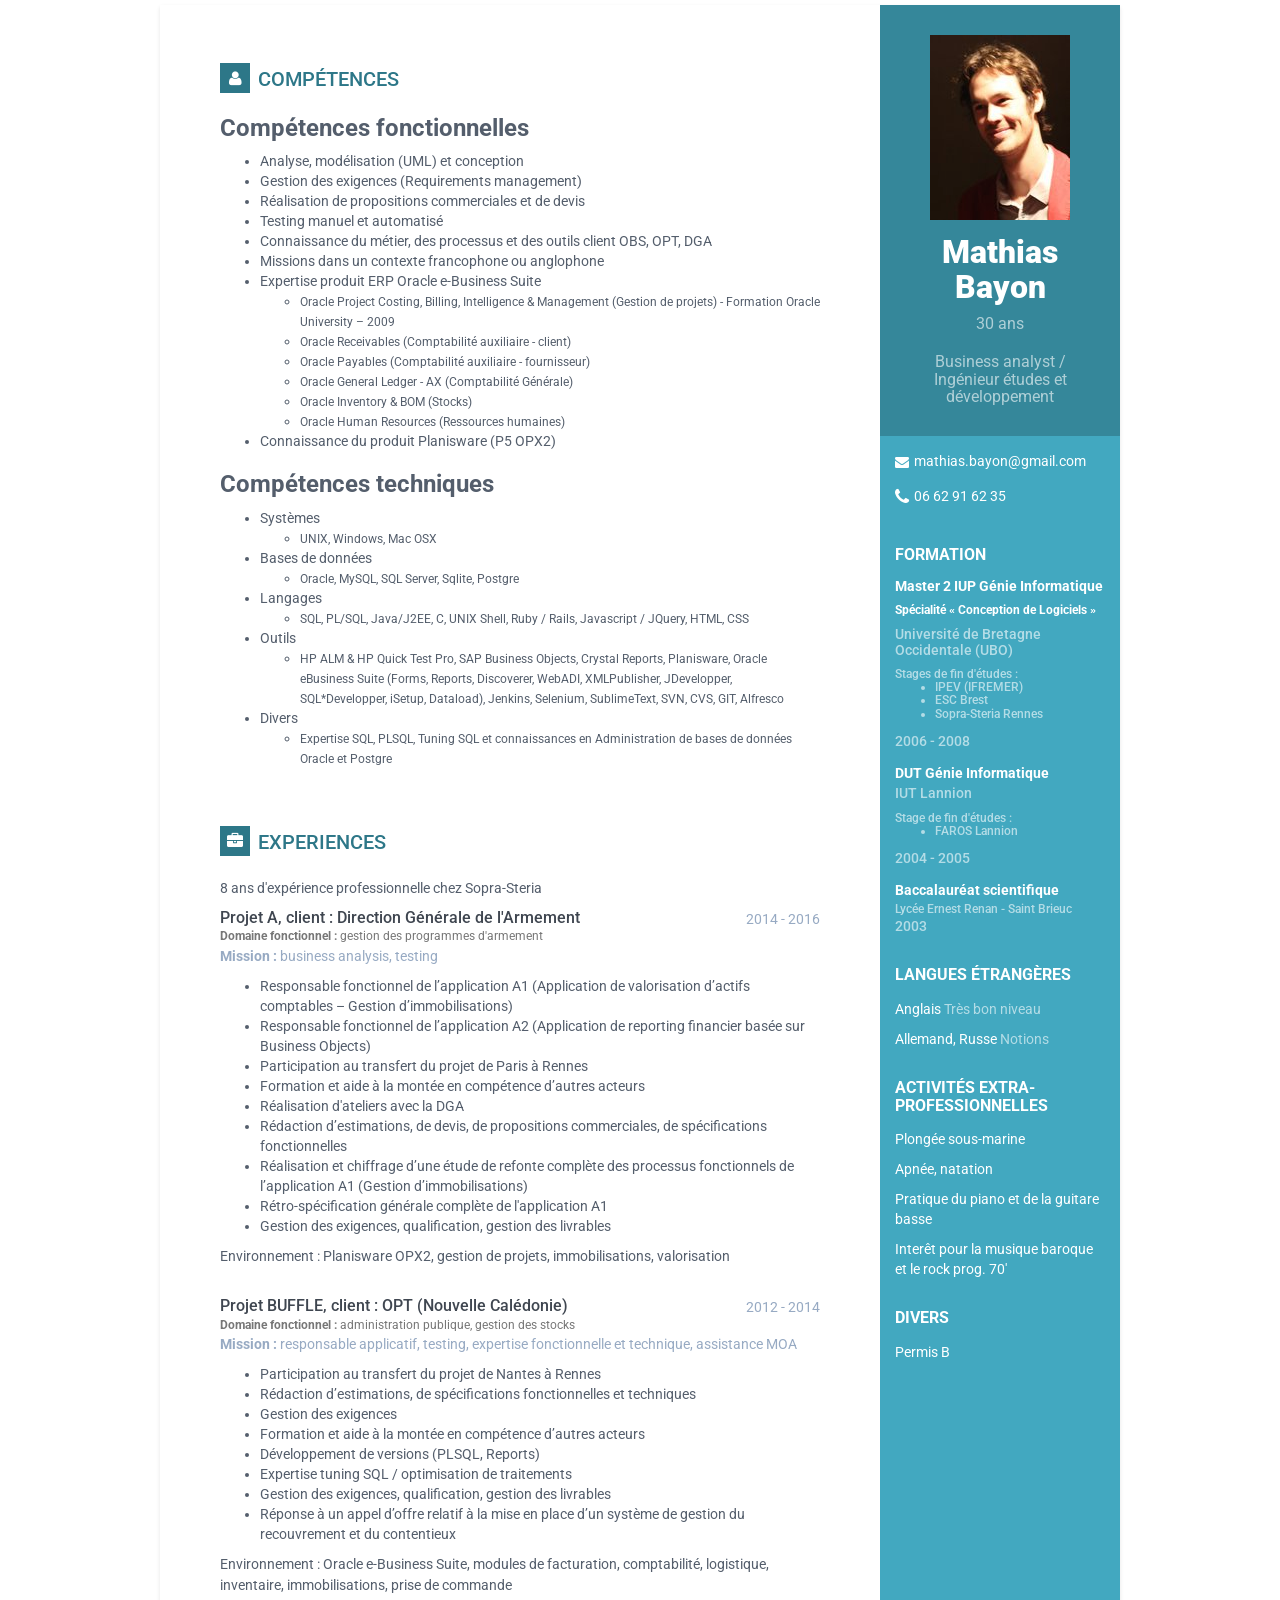
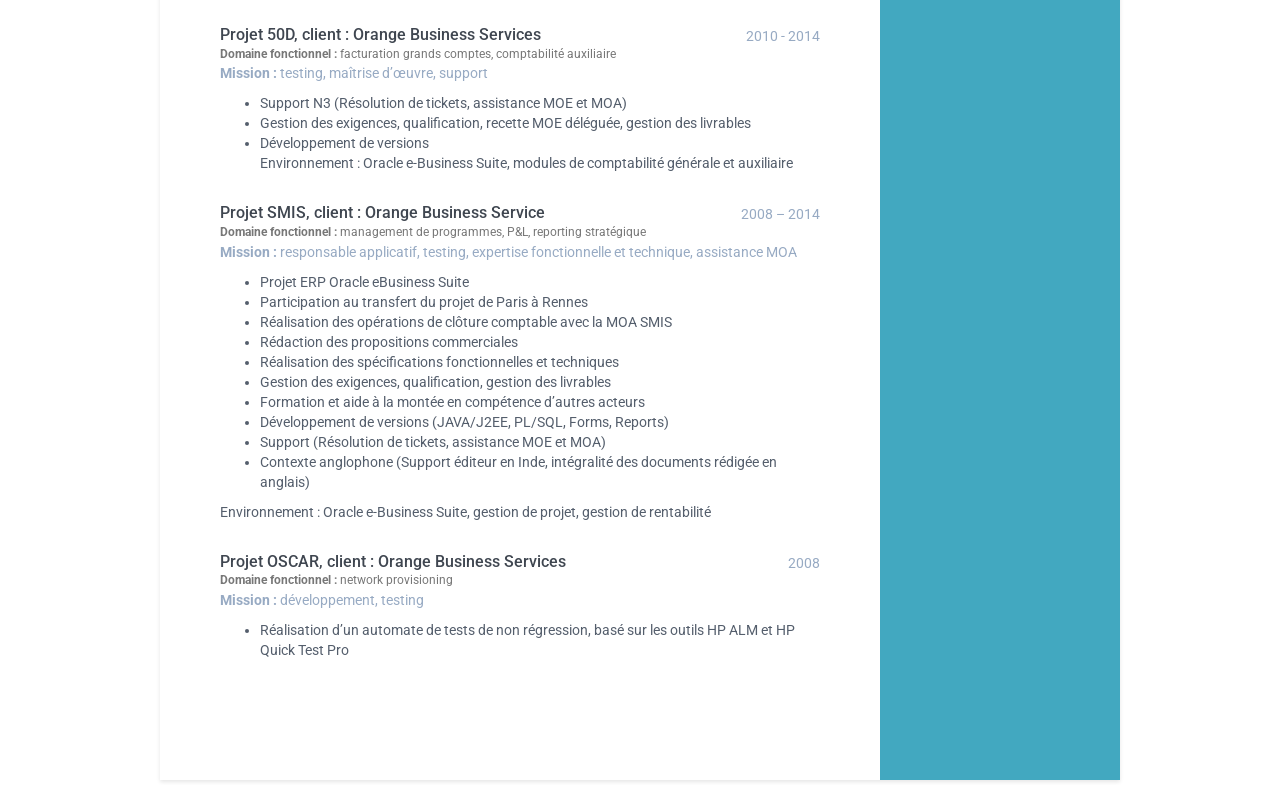
<file: index.html>
<!DOCTYPE html>
<!--[if IE 8]> <html lang="en" class="ie8"> <![endif]-->  
<!--[if IE 9]> <html lang="en" class="ie9"> <![endif]-->  
<!--[if !IE]><!--> <html lang="fr"> <!--<![endif]-->  
<head>
    <title>CV</title>
    <!-- Meta -->
    <meta charset="utf-8">
    <meta http-equiv="X-UA-Compatible" content="IE=edge">
    <meta name="viewport" content="width=device-width, initial-scale=1.0">
    <meta name="description" content="Responsive HTML5 Resume/CV Template for Developers">
    <meta name="author" content="Xiaoying Riley at 3rd Wave Media">    
    <link rel="shortcut icon" href="favicon.ico" media="all">  
    <link href='https://fonts.googleapis.com/css?family=Roboto:400,500,400italic,300italic,300,500italic,700,700italic,900,900italic' rel='stylesheet' type='text/css' media="all">
    <!-- Global CSS -->
    <link rel="stylesheet" href="assets/plugins/bootstrap/css/bootstrap.min.css" media="all">   
    <!-- Plugins CSS -->
    <link rel="stylesheet" href="assets/plugins/font-awesome/css/font-awesome.css" media="all">
    
    <!-- Theme CSS -->  
    <link id="theme-style" rel="stylesheet" href="assets/css/styles.css" media="all">
    <!-- HTML5 shim and Respond.js for IE8 support of HTML5 elements and media queries -->
    <!--[if lt IE 9]>
      <script src="https://oss.maxcdn.com/html5shiv/3.7.2/html5shiv.min.js"></script>
      <script src="https://oss.maxcdn.com/respond/1.4.2/respond.min.js"></script>
      <![endif]-->
  </head> 

  <body>
  	<div class="wrapper">
  		<div class="sidebar-wrapper">
  			<div class="profile-container">
  				<img class="profile" src="assets/images/profile.png" alt="" />
  				<h1 class="name">Mathias Bayon</h1>
  				<h3 class="tagline">30 ans</h3>
  				<br>
  				<h3 class="tagline">Business analyst / Ingénieur études et développement</h3>
  			</div><!--//profile-container-->

  			<div class="contact-container container-block">
  				<ul class="list-unstyled contact-list">
  					<li class="email"><i class="fa fa-envelope"></i><a href="mailto: mathias.bayon@gmail.com">mathias.bayon@gmail.com</a></li>
  					<li class="phone"><i class="fa fa-phone"></i><a href="tel:06 62 91 62 35">06 62 91 62 35</a></li>
  				</ul>
  			</div><!--//contact-container-->
  			<div class="education-container container-block">
  				<h2 class="container-block-title">Formation</h2>
  				<div class="item">
  					<h4 class="degree">Master 2 IUP Génie Informatique</h4>
  					<h6 class="specialty">Spécialité « Conception de Logiciels »</h6>
  					<h5 class="meta">Université de Bretagne Occidentale (UBO)</h5>
  					<h6/>
  					<h6 class="meta">Stages de fin d'études : <ul>
  						<li>IPEV (IFREMER)</li>
  						<li>ESC Brest</li>
  						<li>Sopra-Steria Rennes</li></ul></h6>
  						<div class="time">2006 - 2008</div>
  					</div><!--//item-->
  					<div class="item">
  						<h4 class="degree">DUT Génie Informatique</h4>
  						<h5 class="meta">IUT Lannion</h5>
  						<h6/>
  						<h6 class="meta">Stage de fin d'études :
  							<ul><li>FAROS Lannion</li></ul></h6>
  							<div class="time">2004 - 2005</div>
  						</div><!--//item-->
  						<div class="item">
  							<h4 class="degree">Baccalauréat scientifique</h4>
  							<h6 class="meta">Lycée Ernest Renan - Saint Brieuc</h6>
  							<div class="time">2003</div>
  						</div><!--//item-->
  					</div><!--//education-container-->

  					<div class="languages-container container-block">
  						<h2 class="container-block-title">Langues étrangères</h2>
  						<ul class="list-unstyled interests-list">
  							<li>Anglais <span class="lang-desc">Très bon niveau</span></li>
  							<li>Allemand, Russe <span class="lang-desc">Notions</span></li>
  						</ul>
  					</div><!--//interests-->

  					<div class="interests-container container-block">
  						<h2 class="container-block-title">Activités extra-professionnelles</h2>
  						<ul class="list-unstyled interests-list">
  							<li>Plongée sous-marine</li>
  							<li>Apnée, natation</li>
  							<li>Pratique du piano et de la guitare basse</li>
  							<li>Interêt pour la musique baroque et le rock prog. 70'</li>
  						</ul>
  					</div><!--//interests-->

  					<div class="interests-container container-block">
  						<h2 class="container-block-title">Divers</h2>
  						<ul class="list-unstyled interests-list">
  							<li>Permis B</li>
  						</ul>
  					</div><!--//interests-->

  				</div><!--//sidebar-wrapper-->

  				<div class="main-wrapper">

  					<section class="section summary-section">
  						<h2 class="section-title"><i class="fa fa-user"></i>Compétences</h2>
  						<div class="summary">
  							<h3>Compétences fonctionnelles</h3>
  							<h4></h4>
  							<ul type="disc">
  								<li>Analyse, modélisation (UML) et conception</li>
  								<li>Gestion des exigences (Requirements management)</li>
  								<li>Réalisation de propositions commerciales et de devis</li>
  								<li>Testing manuel et automatisé</li>
  								<li>Connaissance du métier, des processus et des outils client OBS, OPT, DGA</li>
  								<li>Missions dans un contexte francophone ou anglophone</li>
  								<li>Expertise produit ERP Oracle e-Business Suite
  									<ul>
  										<li><small>Oracle Project Costing, Billing, Intelligence & Management (Gestion de projets) - Formation Oracle University – 2009</small></li>
  										<li><small>Oracle Receivables (Comptabilité auxiliaire - client)</small></li>
  										<li><small>Oracle Payables (Comptabilité auxiliaire - fournisseur)</small></li>
  										<li><small>Oracle General Ledger - AX (Comptabilité Générale)</small></li>
  										<li><small>Oracle Inventory & BOM (Stocks)</small></li>
  										<li><small>Oracle Human Resources (Ressources humaines)</small></li>
  									</ul></li>
  									<li>Connaissance du produit Planisware (P5 OPX2)</li>
  								</ul>
  								<h3>Compétences techniques</h3>
  								<h4></h4>
  								<ul type="disc">
  									<li>Systèmes</li>
  									<ul>
  										<li><small>UNIX, Windows, Mac OSX</small></li>
  									</ul>
  									<li>Bases de données</li>
  									<ul>
  										<li><small>Oracle, MySQL, SQL Server, Sqlite, Postgre</small></li>
  									</ul>
  									<li>Langages</li>
  									<ul>
  										<li><small>SQL, PL/SQL, Java/J2EE, C, UNIX Shell, Ruby / Rails, Javascript / JQuery, HTML, CSS</small></li>
  									</ul>
  									<li>Outils</li>
  									<ul>
  										<li><small>HP ALM & HP Quick Test Pro, SAP Business Objects, Crystal Reports, Planisware, Oracle eBusiness Suite (Forms, Reports, Discoverer, WebADI, XMLPublisher, JDevelopper, SQL*Developper, iSetup, Dataload), Jenkins, Selenium, SublimeText, SVN, CVS, GIT, Alfresco</small></li>
  									</ul>
  									<li>Divers</li>
  									<ul>
  										<li><small>Expertise SQL, PLSQL, Tuning SQL et connaissances en Administration de bases de données Oracle et Postgre</small></li>
  									</ul>
  								</ul>
  							</ul>
  						</div><!--//summary-->
  					</section><!--//section-->

  					<section class="section experiences-section">
  						<h2 class="section-title"><i class="fa fa-briefcase"></i>Experiences</h2>
  						<p>8 ans d'expérience professionnelle chez Sopra-Steria</p>
  						<div class="item">
  							<div class="meta">
  								<div class="upper-row">
  									<h3 class="job-title">Projet A, client : Direction Générale de l'Armement</h3>
  									<h4 class="job-title"><small><b>Domaine fonctionnel :</b> gestion des programmes d'armement</small></h4>
  									<div class="time">2014 - 2016</div>
  								</div><!--//upper-row-->
  								<div class="company"><b>Mission :</b> business analysis, testing</div>
  							</div><!--//meta-->
  							<div class="details">
  								<ul type="disc">
  									<li>Responsable fonctionnel de l’application A1 (Application de valorisation d’actifs comptables – Gestion d’immobilisations)</li>
  									<li>Responsable fonctionnel de l’application A2 (Application de reporting financier basée sur Business Objects)</li>
  									<li>Participation au transfert du projet de Paris à Rennes</li>
  									<li>Formation et aide à la montée en compétence d’autres acteurs</li>
  									<li>Réalisation d'ateliers avec la DGA</li>
  									<li>Rédaction d’estimations, de devis, de propositions commerciales, de spécifications fonctionnelles</li>
  									<li>Réalisation et chiffrage d’une étude de refonte complète des processus fonctionnels de l’application A1 (Gestion d’immobilisations)</li>
  									<li>Rétro-spécification générale complète de l'application A1</li>
  									<li>Gestion des exigences, qualification, gestion des livrables</li>
  								</ul>
  								<p>Environnement : Planisware OPX2, gestion de projets, immobilisations, valorisation</p>
  							</div><!--//details-->
  						</div><!--//item-->
  						<div class="item">
  							<div class="meta">
  								<div class="upper-row">
  									<h3 class="job-title">Projet BUFFLE, client : OPT (Nouvelle Calédonie)</h3>
  									<h4 class="job-title"><small><b>Domaine fonctionnel :</b> administration publique, gestion des stocks</small></h4>
  									<div class="time">2012 - 2014</div>
  								</div><!--//upper-row-->
  								<div class="company"><b>Mission :</b> responsable applicatif, testing, expertise fonctionnelle et technique, assistance MOA</div>
  							</div><!--//meta-->
  							<div class="details">
  								<ul type="disc">
  									<li>Participation au transfert du projet de Nantes à Rennes</li>
  									<li>Rédaction d’estimations, de spécifications fonctionnelles et techniques</li>
  									<li>Gestion des exigences</li>
  									<li>Formation et aide à la montée en compétence d’autres acteurs</li>
  									<li>Développement de versions (PLSQL, Reports)</li>
  									<li>Expertise tuning SQL / optimisation de traitements</li>
  									<li>Gestion des exigences, qualification, gestion des livrables</li>
  									<li>Réponse à un appel d’offre relatif à la mise en place d’un système de gestion du recouvrement et du contentieux</li></ul>
  									<p>Environnement : Oracle e-Business Suite, modules de facturation, comptabilité, logistique, inventaire, immobilisations, prise de commande</p>
  								</div><!--//details-->
  							</div><!--//item-->
  							<div class="item">
  								<div class="meta">
  									<div class="upper-row">
  										<h3 class="job-title">Projet 50D, client : Orange Business Services</h3>
  										<h4 class="job-title"><small><b>Domaine fonctionnel :</b> facturation grands comptes, comptabilité auxiliaire</small></h4>
  										<div class="time">2010 - 2014</div>
  									</div><!--//upper-row-->
  									<div class="company"><b>Mission :</b> testing, maîtrise d’œuvre, support</div>
  								</div><!--//meta-->
  								<div class="details">
  									<ul type="disc">
  										<li>Support N3 (Résolution de tickets, assistance MOE et MOA)</li>
  										<li>Gestion des exigences, qualification, recette MOE déléguée, gestion des livrables</li>
  										<li>Développement de versions</li>
  										<p>Environnement : Oracle e-Business Suite, modules de comptabilité générale et auxiliaire</p>
  									</ul>
  								</div><!--//details-->
  							</div><!--//item-->
  							<div class="item">
  								<div class="meta">
  									<div class="upper-row">
  										<h3 class="job-title">Projet SMIS, client : Orange Business Service</h3>
  										<h4 class="job-title"><small><b>Domaine fonctionnel :</b> management de programmes, P&L, reporting stratégique</small></h4>
  										<div class="time">2008 – 2014</div>
  									</div><!--//upper-row-->
  									<div class="company"><b>Mission :</b> responsable applicatif, testing, expertise fonctionnelle et technique, assistance MOA</div>
  								</div><!--//meta-->
  								<div class="details">
  									<ul type="disc">
  										<li>Projet ERP Oracle eBusiness Suite</li>
  										<li>Participation au transfert du projet de Paris à Rennes</li>
  										<li>Réalisation des opérations de clôture comptable avec la MOA SMIS</li>
  										<li>Rédaction des propositions commerciales</li>
  										<li>Réalisation des spécifications fonctionnelles et techniques</li>
  										<li>Gestion des exigences, qualification, gestion des livrables</li>
  										<li>Formation et aide à la montée en compétence d’autres acteurs</li>
  										<li>Développement de versions (JAVA/J2EE, PL/SQL, Forms, Reports)</li>
  										<li>Support (Résolution de tickets, assistance MOE et MOA)</li>
  										<li>Contexte anglophone (Support éditeur en Inde, intégralité des documents rédigée en anglais)</li>
  									</ul>
  									<p>Environnement : Oracle e-Business Suite, gestion de projet, gestion de rentabilité</p>
  								</div><!--//details-->
  							</div><!--//item-->
  							<div class="item">
  								<div class="meta">
  									<div class="upper-row">
  										<h3 class="job-title">Projet OSCAR, client : Orange Business Services</h3>
  										<h4 class="job-title"><small><b>Domaine fonctionnel :</b> network provisioning</small></h4>
  										<div class="time">2008</div>
  									</div><!--//upper-row-->
  									<div class="company"><b>Mission :</b> développement, testing</div>
  								</div><!--//meta-->
  								<div class="details">
  									<ul type="disc">
  										<li>Réalisation d’un automate de tests de non régression, basé sur les outils HP ALM et HP Quick Test Pro</li>
  									</ul>
  								</div><!--//details-->
  							</div><!--//item-->
  						</section><!--//section-->
  					</div><!--//main-body-->
  				</div>     
  			</body>
  			</html>
</file>
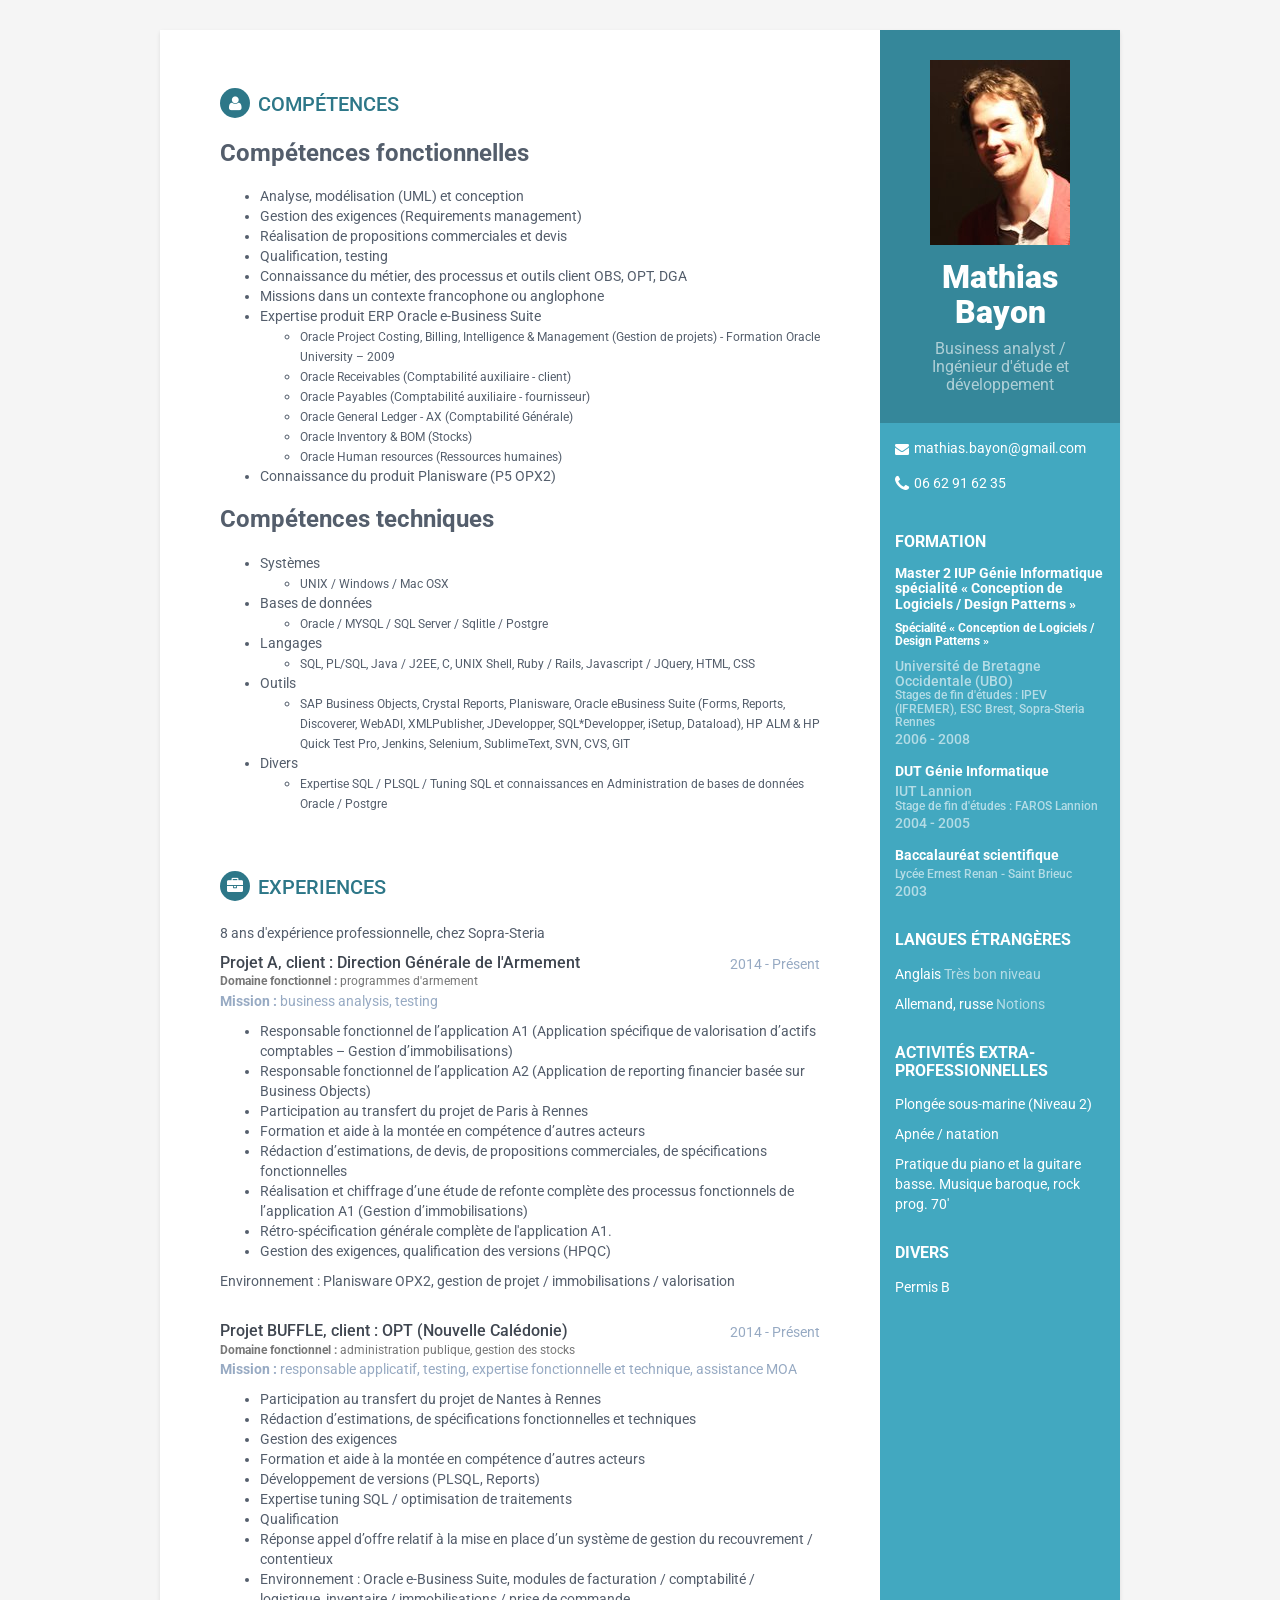
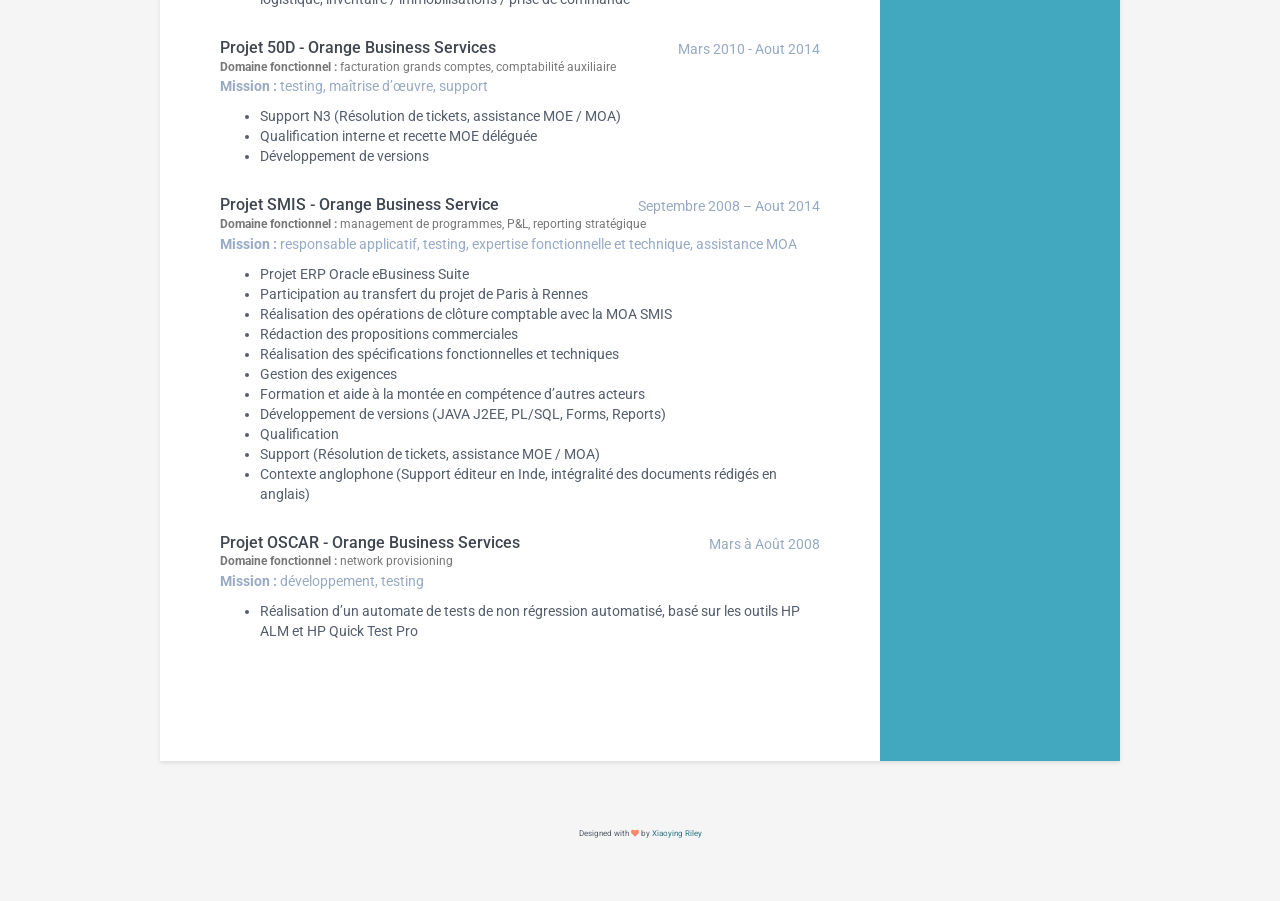
<file: orbit-v1.0/index.html>
<!DOCTYPE html>
<!--[if IE 8]> <html lang="en" class="ie8"> <![endif]-->  
<!--[if IE 9]> <html lang="en" class="ie9"> <![endif]-->  
<!--[if !IE]><!--> <html lang="fr"> <!--<![endif]-->  
<head>
    <title>CV</title>
    <!-- Meta -->
    <meta charset="utf-8">
    <meta http-equiv="X-UA-Compatible" content="IE=edge">
    <meta name="viewport" content="width=device-width, initial-scale=1.0">
    <meta name="description" content="Responsive HTML5 Resume/CV Template for Developers">
    <meta name="author" content="Xiaoying Riley at 3rd Wave Media">    
    <link rel="shortcut icon" href="favicon.ico" media="all">  
    <link href='https://fonts.googleapis.com/css?family=Roboto:400,500,400italic,300italic,300,500italic,700,700italic,900,900italic' rel='stylesheet' type='text/css' media="all">
    <!-- Global CSS -->
    <link rel="stylesheet" href="assets/plugins/bootstrap/css/bootstrap.min.css" media="all">   
    <!-- Plugins CSS -->
    <link rel="stylesheet" href="assets/plugins/font-awesome/css/font-awesome.css" media="all">
    
    <!-- Theme CSS -->  
    <link id="theme-style" rel="stylesheet" href="assets/css/styles.css" media="all">
    <!-- HTML5 shim and Respond.js for IE8 support of HTML5 elements and media queries -->
    <!--[if lt IE 9]>
      <script src="https://oss.maxcdn.com/html5shiv/3.7.2/html5shiv.min.js"></script>
      <script src="https://oss.maxcdn.com/respond/1.4.2/respond.min.js"></script>
      <![endif]-->
  </head> 

  <body>
    <div class="wrapper">
        <div class="sidebar-wrapper">
            <div class="profile-container">
                <img class="profile" src="assets/images/profile.png" alt="" />
                <h1 class="name">Mathias Bayon</h1>
                <h3 class="tagline">Business analyst / Ingénieur d'étude et développement</h3>
            </div><!--//profile-container-->
            
            <div class="contact-container container-block">
                <ul class="list-unstyled contact-list">
                    <li class="email"><i class="fa fa-envelope"></i><a href="mailto: mathias.bayon@gmail.com">mathias.bayon@gmail.com</a></li>
                    <li class="phone"><i class="fa fa-phone"></i><a href="tel:06 62 91 62 35">06 62 91 62 35</a></li>
                </ul>
            </div><!--//contact-container-->
            <div class="education-container container-block">
                <h2 class="container-block-title">Formation</h2>
                <div class="item">
                    <h4 class="degree">Master 2 IUP Génie Informatique spécialité « Conception de Logiciels / Design Patterns »</h4>
                    <h6 class="specialty">Spécialité « Conception de Logiciels / Design Patterns »</h5>
                        <h5 class="meta">Université de Bretagne Occidentale (UBO)</h5>
						<h6 class="meta">Stages de fin d'études : IPEV (IFREMER), ESC Brest, Sopra-Steria Rennes</h6>
                        <div class="time">2006 - 2008</div>
                    </div><!--//item-->
                    <div class="item">
                        <h4 class="degree">DUT Génie Informatique</h4>
                        <h5 class="meta">IUT Lannion</h5>
						<h6 class="meta">Stage de fin d'études : FAROS Lannion</h5>
                        <div class="time">2004 - 2005</div>
                    </div><!--//item-->
                    <div class="item">
                        <h4 class="degree">Baccalauréat scientifique</h4>
                        <h6 class="meta">Lycée Ernest Renan - Saint Brieuc</h5>
                        <div class="time">2003</div>
                    </div><!--//item-->
                </div><!--//education-container-->

                <div class="languages-container container-block">
                    <h2 class="container-block-title">Langues étrangères</h2>
                    <ul class="list-unstyled interests-list">
                        <li>Anglais <span class="lang-desc">Très bon niveau</span></li>
                        <li>Allemand, russe <span class="lang-desc">Notions</span></li>
                    </ul>
                </div><!--//interests-->

                <div class="interests-container container-block">
                    <h2 class="container-block-title">Activités extra-professionnelles</h2>
                    <ul class="list-unstyled interests-list">
                        <li>Plongée sous-marine (Niveau 2)</li>
                        <li>Apnée / natation</li>
                        <li>Pratique du piano et la guitare basse. Musique baroque, rock prog. 70'</li>
                    </ul>
                </div><!--//interests-->
				
				 <div class="interests-container container-block">
                    <h2 class="container-block-title">Divers</h2>
                    <ul class="list-unstyled interests-list">
                        <li>Permis B</li>
                    </ul>
                </div><!--//interests-->

            </div><!--//sidebar-wrapper-->

            <div class="main-wrapper">

                <section class="section summary-section">
                    <h2 class="section-title"><i class="fa fa-user"></i>Compétences</h2>
                    <div class="summary">
                        <h3>Compétences fonctionnelles<h3>
                           <h4></h4>
						   <ul type="disc">
                           <li>Analyse, modélisation (UML) et conception</li>
						   <li>Gestion des exigences (Requirements management)</li>
						   <li>Réalisation de propositions commerciales et devis</li>
                           <li>Qualification, testing</li>
                           <li>Connaissance du métier, des processus et outils client OBS, OPT, DGA</li>
                           <li>Missions dans un contexte francophone ou anglophone</li>
                           <li>Expertise produit ERP Oracle e-Business Suite
                           <ul>
                               <li><small>Oracle Project Costing, Billing, Intelligence & Management (Gestion de projets) - Formation Oracle University – 2009</small></li>
                               <li><small>Oracle Receivables (Comptabilité auxiliaire - client)</small></li>
                               <li><small>Oracle Payables (Comptabilité auxiliaire - fournisseur)</small></li>
                               <li><small>Oracle General Ledger - AX (Comptabilité Générale)</small></li>
                               <li><small>Oracle Inventory & BOM (Stocks)</small></li>
                               <li><small>Oracle Human resources (Ressources humaines)</small></li>
                           </ul></li>
                           <li>Connaissance du produit Planisware (P5 OPX2)</li>
						   </ul>
                           <h3>Compétences techniques<h3>
                               <h4></h4>
							   <ul type="disc">
							   <li>Systèmes</li>
							   <ul>
                               <li><small>UNIX / Windows / Mac OSX</small></li>
							   </ul></li>
                               <li>Bases de données</li>
							   <ul>
                               <li><small>Oracle / MYSQL / SQL Server / Sqlitle / Postgre</small></li>
							   </ul></li>
                               <li>Langages</li>
							   <ul>
                               <li><small>SQL, PL/SQL, Java / J2EE, C, UNIX Shell, Ruby / Rails, Javascript / JQuery, HTML, CSS</small></li>
							   </ul></li>
                               <li>Outils</li>
							   <ul>
                               <li><small>SAP Business Objects, Crystal Reports, Planisware, Oracle eBusiness Suite (Forms, Reports, Discoverer, WebADI, XMLPublisher, JDevelopper, SQL*Developper, iSetup, Dataload), HP ALM & HP Quick Test Pro, Jenkins, Selenium, SublimeText, SVN, CVS, GIT</small></li>
							   </ul></li>
                               <li>Divers</li>
							   <ul>
                               <li><small>Expertise SQL / PLSQL / Tuning SQL et connaissances en Administration de bases de données Oracle / Postgre</small>
							   </ul></li>
							   </ul>
							</ul>
                           </div><!--//summary-->
                       </section><!--//section-->

                       <section class="section experiences-section">
                        <h2 class="section-title"><i class="fa fa-briefcase"></i>Experiences</h2>
						<p>8 ans d'expérience professionnelle, chez Sopra-Steria</p>
                        <div class="item">
                            <div class="meta">
                                <div class="upper-row">
                                    <h3 class="job-title">Projet A, client : Direction Générale de l'Armement</h3>
                                    <h4 class="job-title"><small><b>Domaine fonctionnel :</b> programmes d'armement</small></h4>
                                    <div class="time">2014 - Présent</div>
                                </div><!--//upper-row-->
                                <div class="company"><b>Mission :</b> business analysis, testing</div>
                            </div><!--//meta-->
                            <div class="details">
                                <ul type="disc">
                                <li>Responsable fonctionnel de l’application A1 (Application spécifique de valorisation d’actifs comptables – Gestion d’immobilisations)</li>
                                <li>Responsable fonctionnel de l’application A2 (Application de reporting financier basée sur Business Objects)</li>
                                <li>Participation au transfert du projet de Paris à Rennes</li>
                                <li>Formation et aide à la montée en compétence d’autres acteurs</li>
                                <li>Rédaction d’estimations, de devis, de propositions commerciales, de spécifications fonctionnelles</li>
                                <li>Réalisation et chiffrage d’une étude de refonte complète des processus fonctionnels de l’application A1 (Gestion d’immobilisations)</li>
								<li>Rétro-spécification générale complète de l'application A1.
                                <li>Gestion des exigences, qualification des versions (HPQC)</li>
                                </ul>
                                <p>Environnement : Planisware OPX2, gestion de projet / immobilisations / valorisation</p>
                                </div><!--//details-->
                            </div><!--//item-->
                            <div class="item">
                                <div class="meta">
                                    <div class="upper-row">
									<h3 class="job-title">Projet BUFFLE, client : OPT (Nouvelle Calédonie)</h3>
									<h4 class="job-title"><small><b>Domaine fonctionnel :</b> administration publique, gestion des stocks</small></h4>
                                    <div class="time">2014 - Présent</div>
                                    </div><!--//upper-row-->
                                    <div class="company"><b>Mission :</b> responsable applicatif, testing, expertise fonctionnelle et technique, assistance MOA</div>
                                </div><!--//meta-->
                                <div class="details">
								<ul type="disc">
                                    <li>Participation au transfert du projet de Nantes à Rennes</li>
                                    <li>Rédaction d’estimations, de spécifications fonctionnelles et techniques</li>
                                    <li>Gestion des exigences</li>
                                    <li>Formation et aide à la montée en compétence d’autres acteurs</li>
                                    <li>Développement de versions (PLSQL, Reports)</li>
                                    <li>Expertise tuning SQL / optimisation de traitements</li>
                                    <li>Qualification</li>
                                    <li>Réponse appel d’offre relatif à la mise en place d’un système de gestion du recouvrement / contentieux</li>
                                    <li>Environnement : Oracle e-Business Suite, modules de facturation / comptabilité / logistique, inventaire / immobilisations / prise de commande</li>
									</ul>
                                    </div><!--//details-->
                                </div><!--//item-->
                                <div class="item">
                                    <div class="meta">
                                        <div class="upper-row">
                                            <h3 class="job-title">Projet 50D - Orange Business Services</h3>
											<h4 class="job-title"><small><b>Domaine fonctionnel :</b> facturation grands comptes, comptabilité auxiliaire</small></h4>
                                            <div class="time">Mars 2010 - Aout 2014</div>
                                        </div><!--//upper-row-->
                                        <div class="company"><b>Mission :</b> testing, maîtrise d’œuvre, support</div>
                                    </div><!--//meta-->
                                    <div class="details">
									<ul type="disc">
                                        <li>Support N3 (Résolution de tickets, assistance MOE / MOA)</li>
                                        <li>Qualification interne et recette MOE déléguée</li>
                                        <li>Développement de versions</li>
                                        </p>
										</ul>
                                    </div><!--//details-->
                                </div><!--//item-->
                                <div class="item">
                                    <div class="meta">
                                        <div class="upper-row">
                                            <h3 class="job-title">Projet SMIS - Orange Business Service</h3>
											<h4 class="job-title"><small><b>Domaine fonctionnel :</b> management de programmes, P&L, reporting stratégique</small></h4>
                                            <div class="time">Septembre 2008 – Aout 2014</div>
                                        </div><!--//upper-row-->
                                        <div class="company"><b>Mission :</b> responsable applicatif, testing, expertise fonctionnelle et technique, assistance MOA</div>
                                    </div><!--//meta-->
                                    <div class="details">
                                        <ul type="disc">
										<li>Projet ERP Oracle eBusiness Suite</li>
										<li>Participation au transfert du projet de Paris à Rennes</li>
                                        <li>Réalisation des opérations de clôture comptable avec la MOA SMIS</li>
                                        <li>Rédaction des propositions commerciales</li>
										<li>Réalisation des spécifications fonctionnelles et techniques</li>
                                        <li>Gestion des exigences</li>
                                        <li>Formation et aide à la montée en compétence d’autres acteurs</li>
                                        <li>Développement de versions (JAVA J2EE, PL/SQL, Forms, Reports)</li>
                                        <li>Qualification</li>
                                        <li>Support (Résolution de tickets, assistance MOE / MOA)</li>
                                        <li>Contexte anglophone (Support éditeur en Inde, intégralité des documents rédigés en anglais)</li>
										</ul>
                                    </div><!--//details-->
                                </div><!--//item-->
                                <div class="item">
                                    <div class="meta">
                                        <div class="upper-row">
                                            <h3 class="job-title">Projet OSCAR - Orange Business Services</h3>
											<h4 class="job-title"><small><b>Domaine fonctionnel :</b> network provisioning</small></h4>
                                            <div class="time">Mars à Août 2008</div>
                                        </div><!--//upper-row-->
                                        <div class="company"><b>Mission :</b> développement, testing</div>
                                    </div><!--//meta-->
                                    <div class="details">
									<ul type="disc">
                                        <li>Réalisation d’un automate de tests de non régression automatisé, basé sur les outils HP ALM et HP Quick Test Pro</li>
									</ul>
                                    </div><!--//details-->
                                </div><!--//item-->
                            </section><!--//section-->
                    </div><!--//main-body-->
                </div>

                <footer class="footer">
                    <div class="text-center">
                        <!--/* This template is released under the Creative Commons Attribution 3.0 License. Please keep the attribution link below when using for your own project. Thank you for your support. :) If you'd like to use the template without the attribution, you can check out other license options via our website: themes.3rdwavemedia.com */-->
                        <small class="copyright">Designed with <i class="fa fa-heart"></i> by <a href="http://themes.3rdwavemedia.com" target="_blank">Xiaoying Riley</a></small>
                    </div><!--//container-->
                </footer><!--//footer-->

                <!-- Javascript -->          
                <script type="text/javascript" src="assets/plugins/jquery-1.11.3.min.js"></script>
                <script type="text/javascript" src="assets/plugins/bootstrap/js/bootstrap.min.js"></script>    
                <!-- custom js -->
                <script type="text/javascript" src="assets/js/main.js"></script>            
            </body>
            </html>
</file>
<file: assets/css/styles.css>
/*   
 * Template Name: Orbit - Responsive Resume/CV Template for Developers
 * Version: 1.0
 * Author: Xiaoying Riley
 * Twitter: @3rdwave_themes
 * License: Creative Commons Attribution 3.0 License
 * Website: http://themes.3rdwavemedia.com/
*/
body {
  font-family: 'Roboto', sans-serif;
  color: #545E6C;
  font-size: 14px;
  padding: 5px;
  -webkit-font-smoothing: antialiased;
  -moz-osx-font-smoothing: grayscale;
}
h1,
h2,
h3,
h4,
h5,
h6 {
  font-weight: 700;
}
p {
  line-height: 1.5;
}
.wrapper {
  background: #42A8C0;
  max-width: 960px;
  margin: 0 auto;
  position: relative;
  -webkit-box-shadow: 0px 2px 4px rgba(0, 0, 0, 0.1);
  -moz-box-shadow: 0px 2px 4px rgba(0, 0, 0, 0.1);
  box-shadow: 0px 2px 4px rgba(0, 0, 0, 0.1);
}
.sidebar-wrapper {
  background: #42A8C0;
  position: absolute;
  right: 0;
  width: 240px;
  height: 100%;
  min-height: 800px;
  color: #fff;
}
.sidebar-wrapper a {
  color: #fff;
}
.sidebar-wrapper .profile-container {
  padding: 30px;
  background: rgba(0, 0, 0, 0.2);
  text-align: center;
  color: #fff;
}
.sidebar-wrapper .name {
  font-size: 32px;
  font-weight: 900;
  margin-top: 0;
  margin-bottom: 10px;
}
.sidebar-wrapper .tagline {
  color: rgba(255, 255, 255, 0.6);
  font-size: 16px;
  font-weight: 400;
  margin-top: 0;
  margin-bottom: 0;
}
.sidebar-wrapper .profile {
  margin-bottom: 15px;
}
.sidebar-wrapper .contact-list .fa {
  margin-right: 5px;
  font-size: 18px;
  vertical-align: middle;
}
.sidebar-wrapper .contact-list li {
  margin-bottom: 15px;
}
.sidebar-wrapper .contact-list li:last-child {
  margin-bottom: 0;
}
.sidebar-wrapper .contact-list .email .fa {
  font-size: 14px;
}
.sidebar-wrapper .container-block {
  padding: 15px;
}
.sidebar-wrapper .container-block-title {
  text-transform: uppercase;
  font-size: 16px;
  font-weight: 700;
  margin-top: 0;
  margin-bottom: 15px;
}
.sidebar-wrapper .degree {
  font-size: 14px;
  margin-top: 0;
  margin-bottom: 5px;
}
.sidebar-wrapper .education-container .item {
  margin-bottom: 15px;
}
.sidebar-wrapper .education-container .item:last-child {
  margin-bottom: 0;
}
.sidebar-wrapper .education-container .meta {
  color: rgba(255, 255, 255, 0.6);
  font-weight: 500;
  margin-bottom: 0px;
  margin-top: 0;
}
.sidebar-wrapper .education-container .time {
  color: rgba(255, 255, 255, 0.6);
  font-weight: 500;
  margin-bottom: 0px;
}
.sidebar-wrapper .languages-container .lang-desc {
  color: rgba(255, 255, 255, 0.6);
}
.sidebar-wrapper .interests-list {
  margin-bottom: 0;
}
.sidebar-wrapper .interests-list li {
  margin-bottom: 10px;
}
.sidebar-wrapper .interests-list li:last-child {
  margin-bottom: 0;
}
.main-wrapper {
  background: #fff;
  padding: 60px;
  padding-right: 300px;
}
.main-wrapper .section-title {
  text-transform: uppercase;
  font-size: 20px;
  font-weight: 500;
  color: #2d7788;
  position: relative;
  margin-top: 0;
  margin-bottom: 20px;
}
.main-wrapper .section-title .fa {
  width: 30px;
  height: 30px;
  margin-right: 8px;
  display: inline-block;
  color: #fff;
  background-clip: padding-box;
  background: #2d7788;
  text-align: center;
  padding-top: 8px;
  font-size: 16px;
  position: relative;
  top: -2px;
}
.main-wrapper .section {
  margin-bottom: 60px;
}
.main-wrapper .experiences-section .item {
  margin-bottom: 30px;
}
.main-wrapper .upper-row {
  position: relative;
  overflow: hidden;
  margin-bottom: 2px;
}
.main-wrapper .job-title {
  color: #3F4650;
  font-size: 16px;
  margin-top: 0;
  margin-bottom: 0;
  font-weight: 500;
}
.main-wrapper .time {
  position: absolute;
  right: 0;
  top: 0;
  color: #97AAC3;
}
.main-wrapper .company {
  margin-bottom: 10px;
  color: #97AAC3;
}
.main-wrapper .project-title {
  font-size: 16px;
  font-weight: 400;
  margin-top: 0;
  margin-bottom: 5px;
}
.main-wrapper .projects-section .intro {
  margin-bottom: 30px;
}
.main-wrapper .projects-section .item {
  margin-bottom: 15px;
}
</file>
<file: orbit-v1.0/assets/css/styles.css>
/*   
 * Template Name: Orbit - Responsive Resume/CV Template for Developers
 * Version: 1.0
 * Author: Xiaoying Riley
 * Twitter: @3rdwave_themes
 * License: Creative Commons Attribution 3.0 License
 * Website: http://themes.3rdwavemedia.com/
*/
/* styles.css */
/* ======= Base ======= */
body {
  font-family: 'Roboto', sans-serif;
  color: #545E6C;
  background: #f5f5f5;
  font-size: 14px;
  padding: 30px;
  -webkit-font-smoothing: antialiased;
  -moz-osx-font-smoothing: grayscale;
}
h1,
h2,
h3,
h4,
h5,
h6 {
  font-weight: 700;
}
a {
  color: #2d7788;
  -webkit-transition: all 0.4s ease-in-out;
  -moz-transition: all 0.4s ease-in-out;
  -ms-transition: all 0.4s ease-in-out;
  -o-transition: all 0.4s ease-in-out;
}
a:hover {
  text-decoration: underline;
  color: #1a454f;
}
a:focus {
  text-decoration: none;
}
p {
  line-height: 1.5;
}
.wrapper {
  background: #42A8C0;
  max-width: 960px;
  margin: 0 auto;
  position: relative;
  -webkit-box-shadow: 0px 2px 4px rgba(0, 0, 0, 0.1);
  -moz-box-shadow: 0px 2px 4px rgba(0, 0, 0, 0.1);
  box-shadow: 0px 2px 4px rgba(0, 0, 0, 0.1);
}
.sidebar-wrapper {
  background: #42A8C0;
  position: absolute;
  right: 0;
  width: 240px;
  height: 100%;
  min-height: 800px;
  color: #fff;
}
.sidebar-wrapper a {
  color: #fff;
}
.sidebar-wrapper .profile-container {
  padding: 30px;
  background: rgba(0, 0, 0, 0.2);
  text-align: center;
  color: #fff;
}
.sidebar-wrapper .name {
  font-size: 32px;
  font-weight: 900;
  margin-top: 0;
  margin-bottom: 10px;
}
.sidebar-wrapper .tagline {
  color: rgba(255, 255, 255, 0.6);
  font-size: 16px;
  font-weight: 400;
  margin-top: 0;
  margin-bottom: 0;
}
.sidebar-wrapper .profile {
  margin-bottom: 15px;
}
.sidebar-wrapper .contact-list .fa {
  margin-right: 5px;
  font-size: 18px;
  vertical-align: middle;
}
.sidebar-wrapper .contact-list li {
  margin-bottom: 15px;
}
.sidebar-wrapper .contact-list li:last-child {
  margin-bottom: 0;
}
.sidebar-wrapper .contact-list .email .fa {
  font-size: 14px;
}
.sidebar-wrapper .container-block {
  padding: 15px;
}
.sidebar-wrapper .container-block-title {
  text-transform: uppercase;
  font-size: 16px;
  font-weight: 700;
  margin-top: 0;
  margin-bottom: 15px;
}
.sidebar-wrapper .degree {
  font-size: 14px;
  margin-top: 0;
  margin-bottom: 5px;
}
.sidebar-wrapper .education-container .item {
  margin-bottom: 15px;
}
.sidebar-wrapper .education-container .item:last-child {
  margin-bottom: 0;
}
.sidebar-wrapper .education-container .meta {
  color: rgba(255, 255, 255, 0.6);
  font-weight: 500;
  margin-bottom: 0px;
  margin-top: 0;
}
.sidebar-wrapper .education-container .time {
  color: rgba(255, 255, 255, 0.6);
  font-weight: 500;
  margin-bottom: 0px;
}
.sidebar-wrapper .languages-container .lang-desc {
  color: rgba(255, 255, 255, 0.6);
}
.sidebar-wrapper .languages-list {
  margin-bottom: 0;
}
.sidebar-wrapper .languages-list li {
  margin-bottom: 10px;
}
.sidebar-wrapper .languages-list li:last-child {
  margin-bottom: 0;
}
.sidebar-wrapper .interests-list {
  margin-bottom: 0;
}
.sidebar-wrapper .interests-list li {
  margin-bottom: 10px;
}
.sidebar-wrapper .interests-list li:last-child {
  margin-bottom: 0;
}
.main-wrapper {
  background: #fff;
  padding: 60px;
  padding-right: 300px;
}
.main-wrapper .section-title {
  text-transform: uppercase;
  font-size: 20px;
  font-weight: 500;
  color: #2d7788;
  position: relative;
  margin-top: 0;
  margin-bottom: 20px;
}
.main-wrapper .section-title .fa {
  width: 30px;
  height: 30px;
  margin-right: 8px;
  display: inline-block;
  color: #fff;
  -webkit-border-radius: 50%;
  -moz-border-radius: 50%;
  -ms-border-radius: 50%;
  -o-border-radius: 50%;
  border-radius: 50%;
  -moz-background-clip: padding;
  -webkit-background-clip: padding-box;
  background-clip: padding-box;
  background: #2d7788;
  text-align: center;
  padding-top: 8px;
  font-size: 16px;
  position: relative;
  top: -2px;
}
.main-wrapper .section {
  margin-bottom: 60px;
}
.main-wrapper .experiences-section .item {
  margin-bottom: 30px;
}
.main-wrapper .upper-row {
  position: relative;
  overflow: hidden;
  margin-bottom: 2px;
}
.main-wrapper .job-title {
  color: #3F4650;
  font-size: 16px;
  margin-top: 0;
  margin-bottom: 0;
  font-weight: 500;
}
.main-wrapper .time {
  position: absolute;
  right: 0;
  top: 0;
  color: #97AAC3;
}
.main-wrapper .company {
  margin-bottom: 10px;
  color: #97AAC3;
}
.main-wrapper .project-title {
  font-size: 16px;
  font-weight: 400;
  margin-top: 0;
  margin-bottom: 5px;
}
.main-wrapper .projects-section .intro {
  margin-bottom: 30px;
}
.main-wrapper .projects-section .item {
  margin-bottom: 15px;
}
.skillset .item {
  margin-bottom: 15px;
  overflow: hidden;
}
.skillset .level-title {
  font-size: 14px;
  margin-top: 0;
  margin-bottom: 12px;
}
.skillset .level-bar {
  height: 12px;
  background: #f5f5f5;
}
.skillset .level-bar-inner {
  height: 12px;
  background: #7bc2d3;
}
.footer {
  padding: 30px;
  padding-top: 60px;
}
.footer .copyright {
  line-height: 1.6;
  color: #545E6C;
  font-size: 8px;
}
.footer .fa-heart {
  color: #fb866a;
}
/* Extra small devices (phones, less than 768px) */
@media (max-width: 767px) {
  .sidebar-wrapper {
    position: static;
    width: inherit;
  }
  .main-wrapper {
    padding: 30px;
  }
  .main-wrapper .time {
    position: static;
    display: block;
    margin-top: 5px;
  }
  .main-wrapper .upper-row {
    margin-bottom: 0;
  }
}
/* Small devices (tablets, 768px and up) */
/* Medium devices (desktops, 992px and up) */
@media (min-width: 992px) {
  .skillset .level-title {
    display: inline-block;
    float: left;
    width: 30%;
    margin-bottom: 0;
  }
  .skillset .level-bar {
    display: inline-block;
    width: 70%;
    float: left;
    position: relative;
    top: 1px;
  }
}
/* Large devices (large desktops, 1200px and up) */
/* Ex-Large devices (large desktops, 1200px and up) */
</file>
